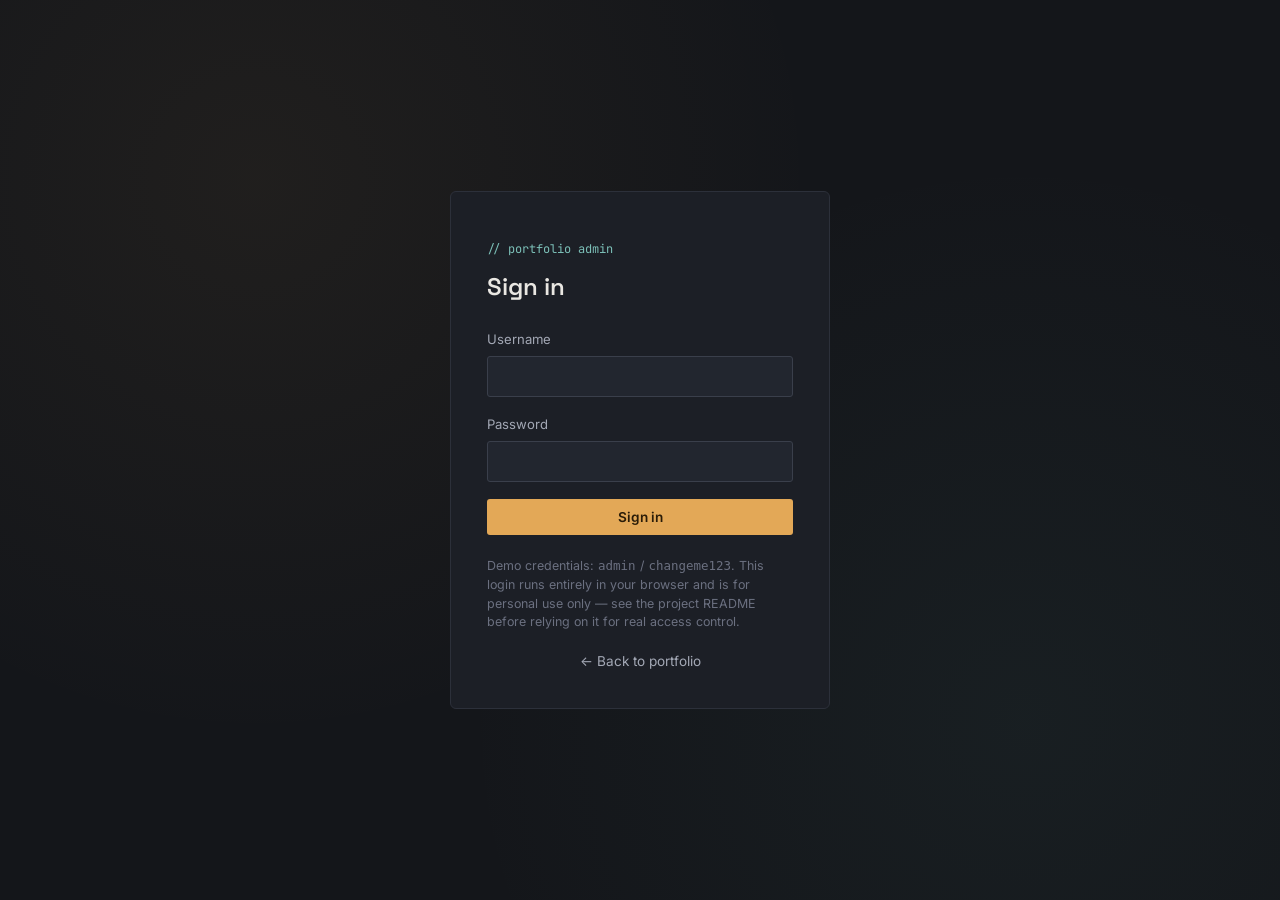
<file: admin/dashboard.html>
<!DOCTYPE html>
<html lang="en">
<head>
<meta charset="UTF-8" />
<meta name="viewport" content="width=device-width, initial-scale=1.0" />
<title>Admin dashboard</title>
<meta name="robots" content="noindex, nofollow" />
<link rel="stylesheet" href="../css/admin.css" />
</head>
<body>
<div class="admin-shell">
  <aside class="admin-sidebar">
    <div class="admin-brand">Alex Rowan<span>.</span></div>
    <a class="view-site" href="../index.html" target="_blank" rel="noopener">View live site &#8599;</a>
    <ul class="admin-nav">
      <li><button data-view="overview" class="active">Overview</button></li>
      <li><button data-view="projects">Manage projects</button></li>
      <li><button data-view="editor" id="navAddProject">Add project</button></li>
    </ul>
    <button class="btn btn-outline btn-sm" id="logoutBtn" style="margin-top:1rem;">Log out</button>
  </aside>

  <main class="admin-main">
    <!-- OVERVIEW -->
    <section id="view-overview" class="admin-view">
      <div class="admin-topbar"><h1>Dashboard</h1></div>
      <div class="stat-grid" id="statGrid"></div>
      <div class="panel">
        <h2>Recent projects</h2>
        <div id="recentProjects"></div>
      </div>
    </section>

    <!-- MANAGE PROJECTS -->
    <section id="view-projects" class="admin-view" style="display:none;">
      <div class="admin-topbar">
        <h1>Manage projects</h1>
        <button class="btn btn-primary btn-sm" id="newProjectBtn">+ Add project</button>
      </div>
      <div class="panel">
        <div style="display:flex; justify-content:space-between; align-items:center; flex-wrap:wrap; gap:0.75rem; margin-bottom:1rem;">
          <p class="order-mode-note" id="orderModeNote"></p>
          <div style="display:flex; gap:0.5rem;">
            <button class="btn btn-outline btn-sm" id="useDateSort">Sort by date</button>
            <button class="btn btn-outline btn-sm" id="useManualSort">Enable manual order</button>
          </div>
        </div>
        <div id="projectList"></div>
      </div>
    </section>

    <!-- ADD / EDIT PROJECT -->
    <section id="view-editor" class="admin-view" style="display:none;">
      <div class="admin-topbar">
        <h1 id="editorHeading">Add project</h1>
      </div>
      <form id="projectForm">
        <input type="hidden" id="f_id" />

        <fieldset>
          <legend>General</legend>
          <div class="form-grid">
            <div class="field full"><label for="f_title">Project name *</label><input id="f_title" required /></div>
            <div class="field full"><label for="f_shortDescription">Short description *</label><input id="f_shortDescription" maxlength="140" required /></div>
            <div class="field full"><label for="f_description">Full description</label><textarea id="f_description" rows="3"></textarea></div>
            <div class="field"><label for="f_category">Category</label><input id="f_category" placeholder="e.g. Tactics / Strategy" /></div>
            <div class="field">
              <label for="f_status">Status</label>
              <select id="f_status">
                <option>In Development</option>
                <option>Completed</option>
                <option>On Hold</option>
                <option>Prototype</option>
              </select>
            </div>
          </div>
        </fieldset>

        <fieldset>
          <legend>Timeline</legend>
          <div class="form-grid">
            <div class="field"><label for="f_startDate">Start date</label><input type="month" id="f_startDate" /></div>
            <div class="field"><label for="f_endDate">End date</label><input type="month" id="f_endDate" /></div>
            <div class="field"><label for="f_releaseDate">Release date (optional)</label><input type="month" id="f_releaseDate" /></div>
          </div>
        </fieldset>

        <fieldset>
          <legend>Development</legend>
          <div class="form-grid">
            <div class="field"><label for="f_engine">Engine</label><input id="f_engine" placeholder="Unreal Engine 5" /></div>
            <div class="field"><label for="f_engineVersion">Engine version</label><input id="f_engineVersion" placeholder="5.4" /></div>
            <div class="field"><label for="f_role">My role</label><input id="f_role" placeholder="Gameplay Programmer" /></div>
            <div class="field"><label for="f_teamSize">Team size</label><input id="f_teamSize" placeholder="e.g. Solo, or 4" /></div>
            <div class="field full"><label>Programming languages</label><div class="chip-input" id="chip_languages" data-field="languages"><input placeholder="Type and press Enter" /></div></div>
            <div class="field full"><label>Development tools</label><div class="chip-input" id="chip_tools" data-field="tools"><input placeholder="Type and press Enter" /></div></div>
            <div class="field full"><label>Platforms</label><div class="chip-input" id="chip_platforms" data-field="platforms"><input placeholder="Type and press Enter" /></div></div>
          </div>
        </fieldset>

        <fieldset>
          <legend>Tags</legend>
          <div class="field full"><label>Tags (shown as badges + used for filtering)</label><div class="chip-input" id="chip_tags" data-field="tags"><input placeholder="Type and press Enter" /></div></div>
        </fieldset>

        <fieldset>
          <legend>Media</legend>
          <div class="field full">
            <label for="f_thumbnail">Thumbnail / card image URL</label>
            <input id="f_thumbnail" placeholder="https://…" />
            <p class="hint">Also used as the case-study hero image. Paste an image URL (e.g. an uploaded screenshot host).</p>
          </div>
          <div class="field full">
            <label for="galleryInput">Gallery images</label>
            <div style="display:flex; gap:0.5rem;">
              <input id="galleryInput" placeholder="Paste image URL and click Add" style="flex:1;" />
              <button type="button" class="btn btn-outline btn-sm" id="addGalleryImage">Add</button>
            </div>
            <div class="image-preview-grid" id="galleryPreview"></div>
          </div>
          <div class="field full">
            <label>Videos</label>
            <div id="videoRepeater"></div>
            <button type="button" class="btn btn-outline btn-sm" id="addVideoRow">+ Add video</button>
          </div>
          <div class="field full">
            <label>GIFs</label>
            <div id="gifRepeater"></div>
            <button type="button" class="btn btn-outline btn-sm" id="addGifRow">+ Add GIF</button>
          </div>
        </fieldset>

        <fieldset>
          <legend>Links</legend>
          <div id="linkRepeater"></div>
          <button type="button" class="btn btn-outline btn-sm" id="addLinkRow">+ Add link</button>
        </fieldset>

        <fieldset>
          <legend>Case study (optional — sections only show when filled in)</legend>
          <div class="form-grid">
            <div class="field full"><label for="cs_overview">Overview</label><textarea id="cs_overview" rows="2"></textarea></div>
            <div class="field full"><label for="cs_contribution">My contribution</label><textarea id="cs_contribution" rows="2"></textarea></div>
            <div class="field full"><label for="cs_technical">Technical details</label><textarea id="cs_technical" rows="2"></textarea></div>
            <div class="field full"><label for="cs_development">Development</label><textarea id="cs_development" rows="2"></textarea></div>
            <div class="field full"><label for="cs_challenges">Challenges</label><textarea id="cs_challenges" rows="2"></textarea></div>
            <div class="field full"><label for="cs_solutions">Solutions</label><textarea id="cs_solutions" rows="2"></textarea></div>
            <div class="field full"><label for="cs_results">Results</label><textarea id="cs_results" rows="2"></textarea></div>
          </div>
        </fieldset>

        <fieldset>
          <legend>Portfolio settings</legend>
          <div class="form-grid">
            <div class="field">
              <label for="f_visibility">Visibility</label>
              <select id="f_visibility">
                <option value="published">Published</option>
                <option value="draft">Draft</option>
                <option value="hidden">Hidden</option>
              </select>
            </div>
            <div class="field">
              <label for="f_featured">Featured</label>
              <select id="f_featured">
                <option value="false">No</option>
                <option value="true">Yes</option>
              </select>
            </div>
          </div>
        </fieldset>

        <div style="display:flex; gap:0.8rem; margin-top: 0.5rem;">
          <button type="submit" class="btn btn-primary" id="saveProjectBtn">Save project</button>
          <button type="button" class="btn btn-outline" id="cancelEditBtn">Cancel</button>
        </div>
      </form>
    </section>
  </main>
</div>

<!-- Delete confirmation modal -->
<div class="modal-backdrop" id="deleteModal">
  <div class="modal">
    <h3>Delete this project?</h3>
    <p id="deleteModalText">This action can't be undone.</p>
    <div class="modal-actions">
      <button class="btn btn-outline" id="cancelDelete">Cancel</button>
      <button class="btn btn-danger" id="confirmDelete">Delete</button>
    </div>
  </div>
</div>

<div class="toast" id="toast"></div>

<script src="../js/config.js"></script>
<script src="../js/auth.js"></script>
<script src="../js/store.js"></script>
<script src="../js/admin.js"></script>
</body>
</html>
</file>
<file: css/admin.css>
@import url("tokens.css");
@import url("https://fonts.googleapis.com/css2?family=Space+Grotesk:wght@500;600;700&family=Inter:wght@400;500;600&family=JetBrains+Mono:wght@400;500&display=swap");

* { box-sizing: border-box; }
body {
  margin: 0;
  background: var(--bg);
  color: var(--text);
  font-family: var(--font-body);
  font-size: 0.95rem;
  line-height: 1.55;
}
h1, h2, h3 { font-family: var(--font-display); font-weight: 600; margin: 0 0 0.5em; }
a { color: var(--accent); }
input, textarea, select, button { font-family: inherit; }

a:focus-visible, button:focus-visible, input:focus-visible, textarea:focus-visible, select:focus-visible {
  outline: 2px solid var(--accent); outline-offset: 2px;
}

/* ---------- Login ---------- */
.login-screen {
  min-height: 100vh;
  display: flex; align-items: center; justify-content: center;
  padding: 1.5rem;
  background:
    radial-gradient(circle at 20% 20%, rgba(227,168,87,0.06), transparent 45%),
    radial-gradient(circle at 80% 80%, rgba(95,168,160,0.06), transparent 45%),
    var(--bg);
}
.login-card {
  width: 100%; max-width: 380px;
  background: var(--bg-raised);
  border: 1px solid var(--border);
  border-radius: var(--radius-md);
  padding: 2.25rem;
}
.login-card .eyebrow {
  font-family: var(--font-mono); font-size: 0.75rem; color: var(--accent-2-strong); margin-bottom: 0.6rem;
}
.login-card h1 { font-size: 1.5rem; margin-bottom: 1.5rem; }
.field { margin-bottom: 1.1rem; }
.field label { display: block; font-size: 0.82rem; color: var(--text-muted); margin-bottom: 0.4rem; }
.field input, .field textarea, .field select {
  width: 100%; background: var(--bg-raised-2); border: 1px solid var(--border-strong);
  color: var(--text); border-radius: var(--radius-sm); padding: 0.65rem 0.8rem; font-size: 0.92rem;
}
.field input:focus, .field textarea:focus, .field select:focus { border-color: var(--accent); outline: none; }
.form-error {
  background: rgba(217, 105, 95, 0.12); border: 1px solid var(--danger); color: #f0b3ac;
  padding: 0.6rem 0.8rem; border-radius: var(--radius-sm); font-size: 0.85rem; margin-bottom: 1rem; display: none;
}
.form-error.show { display: block; }
.login-note { font-size: 0.78rem; color: var(--text-faint); margin-top: 1.4rem; line-height: 1.5; }
.login-back { display: block; text-align: center; margin-top: 1.2rem; font-size: 0.85rem; color: var(--text-muted); text-decoration: none; }

/* ---------- Dashboard shell ---------- */
.admin-shell { display: grid; grid-template-columns: 230px 1fr; min-height: 100vh; }
.admin-sidebar {
  background: var(--bg-raised); border-right: 1px solid var(--border);
  padding: 1.5rem 1.1rem; display: flex; flex-direction: column; gap: 0.3rem;
  position: sticky; top: 0; height: 100vh;
}
.admin-brand { font-family: var(--font-display); font-weight: 700; margin-bottom: 1.5rem; font-size: 1.05rem; }
.admin-brand span { color: var(--accent); }
.admin-nav { list-style: none; margin: 0; padding: 0; display: flex; flex-direction: column; gap: 0.2rem; flex: 1; }
.admin-nav button {
  width: 100%; text-align: left; background: none; border: none; color: var(--text-muted);
  padding: 0.6rem 0.7rem; border-radius: var(--radius-sm); font-size: 0.9rem; cursor: pointer;
}
.admin-nav button:hover { background: var(--bg-raised-2); color: var(--text); }
.admin-nav button.active { background: var(--bg-raised-2); color: var(--accent); font-weight: 600; }
.admin-sidebar .view-site { font-size: 0.82rem; color: var(--text-muted); text-decoration: none; margin-bottom: 1rem; display: inline-block; }

.admin-main { padding: 2rem 2.25rem 4rem; max-width: 1100px; }
.admin-topbar { display: flex; justify-content: space-between; align-items: center; margin-bottom: 2rem; flex-wrap: wrap; gap: 1rem; }
.admin-topbar h1 { font-size: 1.6rem; margin: 0; }

/* Stat cards */
.stat-grid { display: grid; grid-template-columns: repeat(auto-fit, minmax(150px, 1fr)); gap: 1px; background: var(--border); border: 1px solid var(--border); border-radius: var(--radius-md); overflow: hidden; margin-bottom: 2.5rem; }
.stat-card { background: var(--bg-raised); padding: 1.2rem; }
.stat-card .num { font-family: var(--font-display); font-size: 1.9rem; font-weight: 700; }
.stat-card .label { font-size: 0.78rem; color: var(--text-faint); font-family: var(--font-mono); margin-top: 0.2rem; }

.panel { background: var(--bg-raised); border: 1px solid var(--border); border-radius: var(--radius-md); padding: 1.5rem; margin-bottom: 1.5rem; }
.panel h2 { font-size: 1.05rem; margin-bottom: 1rem; }

/* Buttons (shared look with public btn classes, redefined locally) */
.btn { display: inline-flex; align-items: center; gap: 0.4rem; font-weight: 600; font-size: 0.85rem; padding: 0.55rem 1rem; border-radius: var(--radius-sm); border: 1px solid transparent; cursor: pointer; text-decoration: none; }
.btn-primary { background: var(--accent); color: var(--accent-ink); }
.btn-primary:hover { background: var(--accent-strong); }
.btn-outline { background: transparent; color: var(--text); border-color: var(--border-strong); }
.btn-outline:hover { border-color: var(--accent-2); }
.btn-danger { background: transparent; border-color: var(--danger); color: var(--danger); }
.btn-danger:hover { background: var(--danger); color: #201010; }
.btn-sm { padding: 0.35rem 0.7rem; font-size: 0.78rem; }
.btn[disabled] { opacity: 0.45; cursor: not-allowed; }

/* Project management table/list */
.admin-project-row {
  display: grid;
  grid-template-columns: 40px 64px 1.6fr auto auto auto;
  align-items: center;
  gap: 1rem;
  padding: 0.75rem 0.9rem;
  border: 1px solid var(--border);
  border-radius: var(--radius-sm);
  margin-bottom: 0.6rem;
  background: var(--bg-raised);
}
.drag-handle { cursor: grab; color: var(--text-faint); text-align: center; user-select: none; }
.admin-project-row img { width: 64px; height: 40px; object-fit: cover; border-radius: 3px; border: 1px solid var(--border); }
.admin-project-row .title { font-weight: 600; }
.admin-project-row .meta { font-family: var(--font-mono); font-size: 0.72rem; color: var(--text-faint); }
.admin-project-row.dragging { opacity: 0.4; }
.row-actions { display: flex; gap: 0.4rem; flex-wrap: wrap; }

.badge { font-family: var(--font-mono); font-size: 0.68rem; padding: 0.2rem 0.5rem; border-radius: 999px; border: 1px solid var(--border-strong); color: var(--text-muted); }
.badge-published { border-color: var(--success); color: var(--success); }
.badge-draft { border-color: var(--accent); color: var(--accent-strong); }
.badge-hidden { border-color: var(--text-faint); color: var(--text-faint); }
.badge-featured { border-color: var(--accent-2); color: var(--accent-2-strong); }

.order-mode-note { font-size: 0.8rem; color: var(--text-muted); margin-bottom: 1rem; }

/* Form layout for add/edit project */
.form-grid { display: grid; grid-template-columns: repeat(2, 1fr); gap: 1rem 1.25rem; }
.form-grid .full { grid-column: 1 / -1; }
fieldset { border: 1px solid var(--border); border-radius: var(--radius-md); padding: 1.1rem 1.25rem 1.3rem; margin: 0 0 1.5rem; }
legend { font-family: var(--font-mono); font-size: 0.78rem; color: var(--accent-2-strong); padding: 0 0.4rem; }
.hint { font-size: 0.75rem; color: var(--text-faint); margin-top: 0.3rem; }

.chip-input { display: flex; flex-wrap: wrap; gap: 0.4rem; align-items: center; background: var(--bg-raised-2); border: 1px solid var(--border-strong); border-radius: var(--radius-sm); padding: 0.5rem; }
.chip { display: inline-flex; align-items: center; gap: 0.4rem; background: var(--bg-raised); border: 1px solid var(--border-strong); border-radius: 999px; padding: 0.2rem 0.4rem 0.2rem 0.7rem; font-size: 0.78rem; }
.chip button { background: none; border: none; color: var(--text-faint); cursor: pointer; font-size: 0.9rem; line-height: 1; }
.chip-input input { flex: 1; min-width: 100px; background: none; border: none; color: var(--text); padding: 0.3rem; }
.chip-input input:focus { outline: none; }

.repeatable-item { display: flex; gap: 0.6rem; margin-bottom: 0.6rem; align-items: center; }
.repeatable-item input { flex: 1; }
.image-preview-grid { display: flex; flex-wrap: wrap; gap: 0.6rem; margin-top: 0.6rem; }
.image-preview-grid .thumb-wrap { position: relative; width: 90px; height: 60px; }
.image-preview-grid img { width: 90px; height: 60px; object-fit: cover; border-radius: 3px; border: 1px solid var(--border); }
.image-preview-grid .remove-thumb { position: absolute; top: -6px; right: -6px; background: var(--danger); color: #fff; border: none; border-radius: 50%; width: 20px; height: 20px; font-size: 0.7rem; cursor: pointer; }

.toast {
  position: fixed; bottom: 1.5rem; right: 1.5rem; background: var(--bg-raised-2);
  border: 1px solid var(--border-strong); color: var(--text); padding: 0.8rem 1.1rem;
  border-radius: var(--radius-sm); font-size: 0.88rem; z-index: 400; opacity: 0; transform: translateY(10px);
  transition: opacity 0.2s var(--ease), transform 0.2s var(--ease);
}
.toast.show { opacity: 1; transform: translateY(0); }
.toast.success { border-color: var(--success); }
.toast.error { border-color: var(--danger); }

.modal-backdrop { position: fixed; inset: 0; background: rgba(10,11,13,0.7); display: none; align-items: center; justify-content: center; z-index: 300; padding: 1.5rem; }
.modal-backdrop.open { display: flex; }
.modal { background: var(--bg-raised); border: 1px solid var(--border-strong); border-radius: var(--radius-md); padding: 1.75rem; max-width: 420px; width: 100%; }
.modal h3 { margin-bottom: 0.6rem; }
.modal p { color: var(--text-muted); font-size: 0.9rem; }
.modal-actions { display: flex; justify-content: flex-end; gap: 0.7rem; margin-top: 1.4rem; }

.hidden { display: none !important; }

@media (max-width: 860px) {
  .admin-shell { grid-template-columns: 1fr; }
  .admin-sidebar { position: static; height: auto; flex-direction: row; overflow-x: auto; }
  .admin-nav { flex-direction: row; }
  .form-grid { grid-template-columns: 1fr; }
  .admin-project-row { grid-template-columns: 30px 50px 1fr; }
  .admin-project-row .row-actions { grid-column: 1 / -1; }
}
</file>
